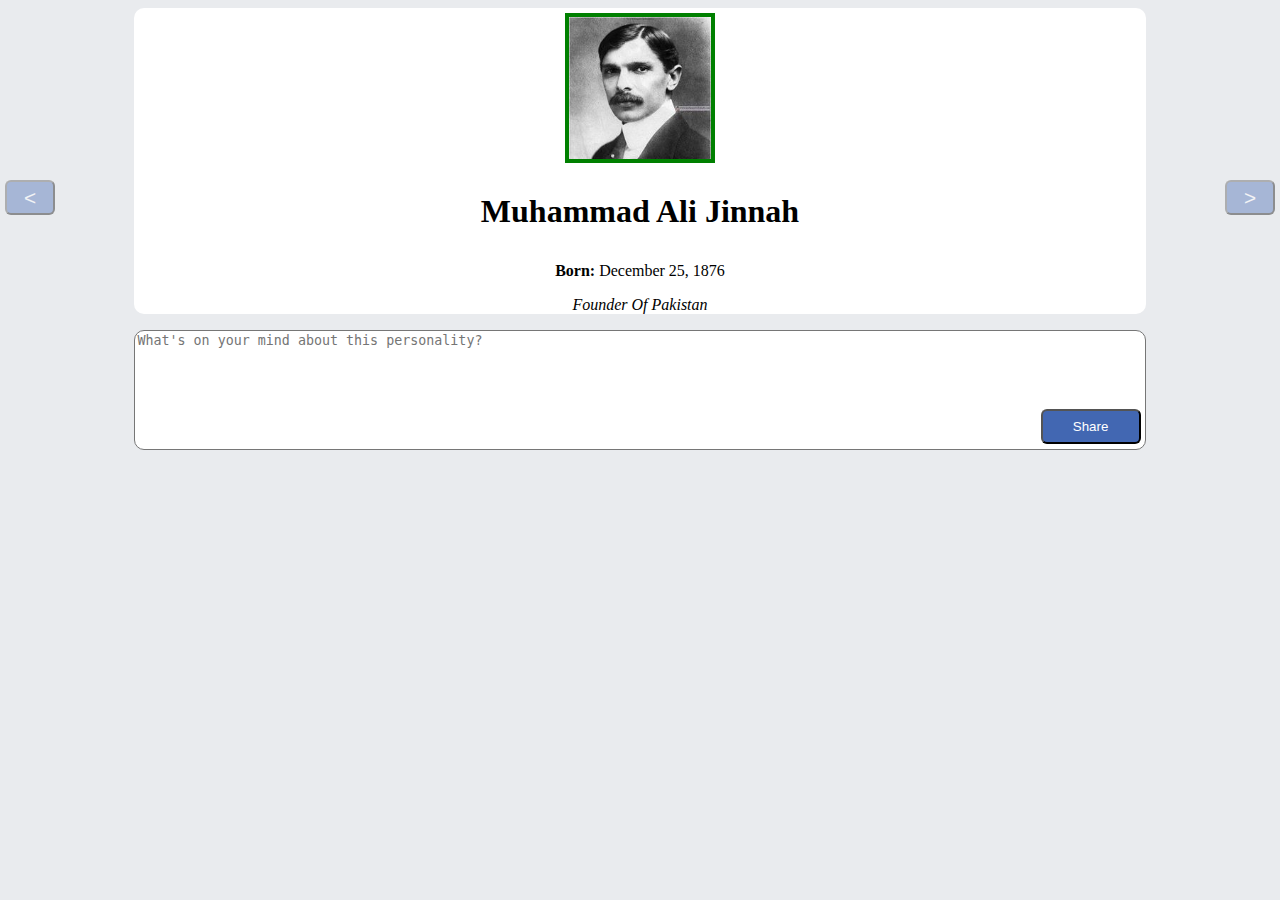
<file: Midterm by Hashir/index.html>
<!DOCTYPE html>
<html lang="en">
<head>
    <meta charset="UTF-8">
    <title>Profile Book</title>
    <meta name="viewport" content="width=device-width, initial-scale=1.0">
    <link rel="stylesheet" href="css/style.css">
</head>
<body>
<div class="wrapper">
    <div class="profile align-center">
        <a class="profile-img">
            <img id="dp">
        </a>
        <h1 id="name"></h1>
        <p id="dob"></p>
        <p id="position"></p>
    </div>
    <div class="content">
        <div class="comment-header align-center">
            <textarea id="comment-area" placeholder="What's on your mind about this personality?"></textarea>
            <button id="share-btn" onclick="share();">Share</button>
        </div>
        <span id="error"></span>
        <span id="comment-msg"></span>
        <div id="comment-list"></div>
        <button id="next-btn" class="nav-btn" onclick="nextProfile();">&gt;</button>
        <button id="pre-btn" class="nav-btn" onclick="prevProfile();">&lt;</button>
    </div>
</div>
<script src="js/main.js"></script>
</body>
</html>
</file>
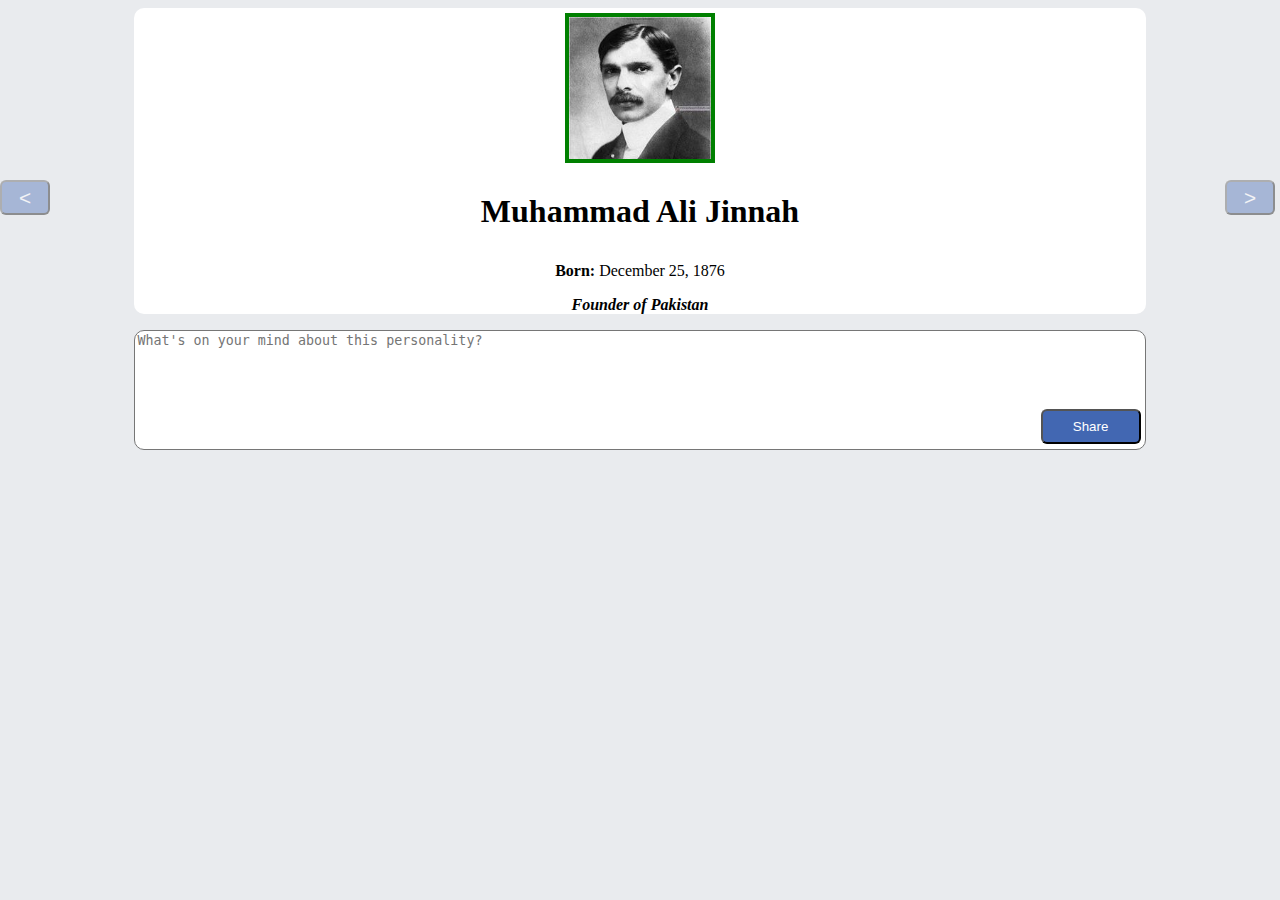
<file: midterm/index.html>
<!DOCTYPE html>
<html lang="en">
<head>
    <meta charset="UTF-8">
    <title>Profile Book</title>
    <meta name="viewport" content="width=device-width, initial-scale=1.0">
    <link rel="stylesheet" href="css/style.css">
</head>
<body>
<div class="wrapper">
    <div class="profile align-center">
        <a class="profile-img">
            <img id="dp">
        </a>
        <h1 id="name"></h1>
        <p id="dob"></p>
        <p id="position"></p>
    </div>
    <div class="content">
        <div class="comment-header align-center">
            <textarea id="comment-area" placeholder="What's on your mind about this personality?"></textarea>
            <button id="share-btn" onclick="postComment()">Share</button>
        </div>
        <span id="comment-msg"></span>
        <div id="comment-list"></div>
        <button id="next-btn" class="nav-btn" onclick="switchProfile(1)">&gt;</button>
        <button id="pre-btn" class="nav-btn" onclick="switchProfile(-1)">&lt;</button>
    </div>
</div>
<script src="js/main.js"></script>
</body>
</html>
</file>
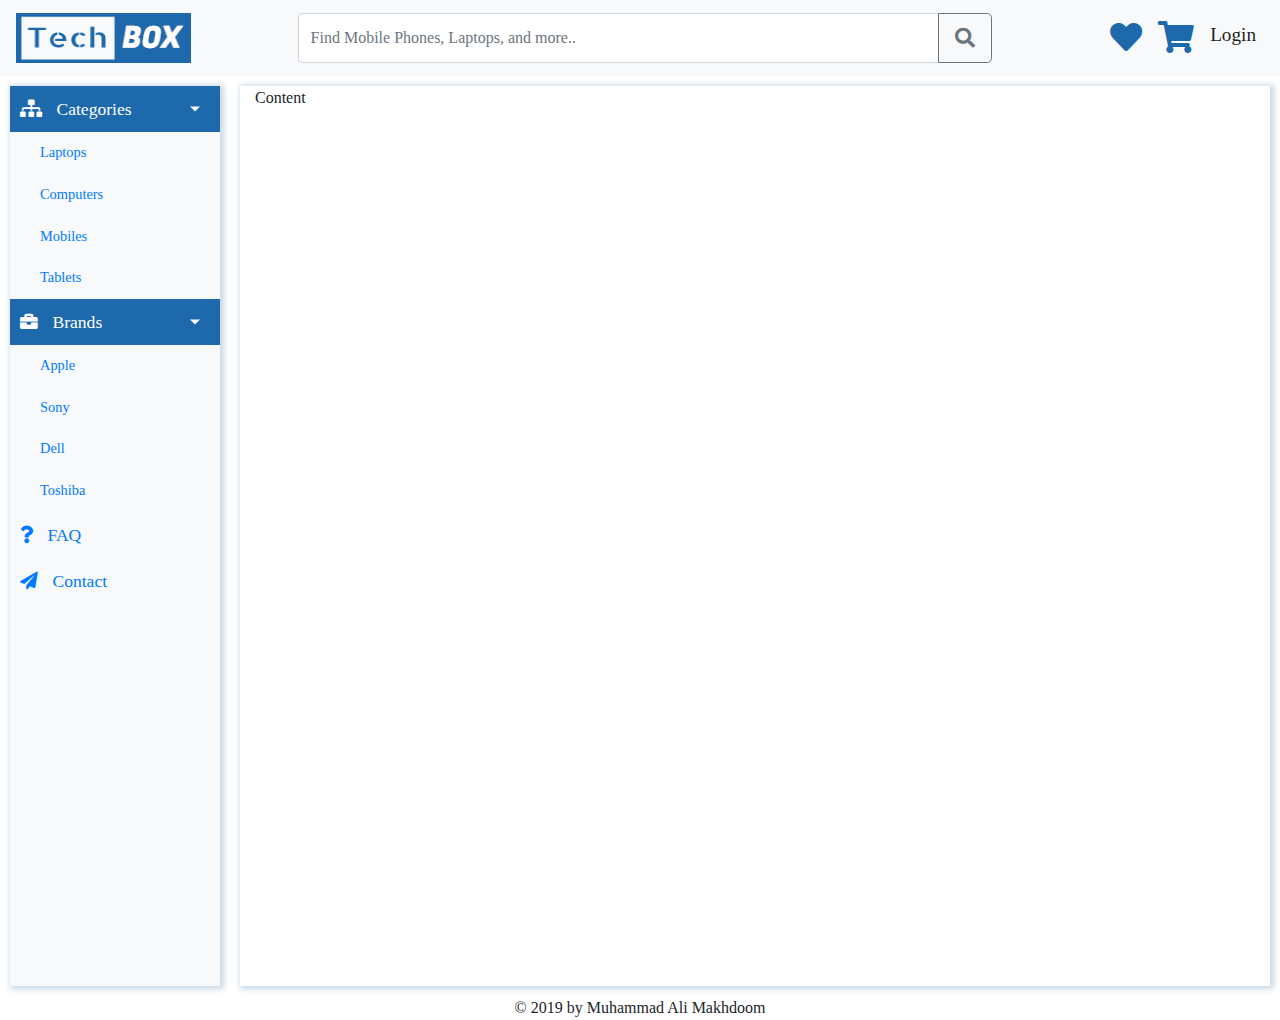
<file: pro/index.html>
<!DOCTYPE html>
<html lang="en">
<head>
    <meta charset="UTF-8">
    <title>Tech Box</title>
    <meta name="viewport" content="width=device-width,initial-scale=1.0">
    <link rel="stylesheet" href="css/bootstrap.css">
    <link rel="stylesheet" href="css/style.css">
    <link rel="stylesheet" href="https://use.fontawesome.com/releases/v5.5.0/css/all.css">
    <link rel="stylesheet" href="https://fonts.googleapis.com/css?family=Bangers|Old+Standard+TT">
</head>
<body>

<header class="container-fluid">
    <div class="row">
        <div class="col-12 no-padding">
            <nav class="navbar navbar-light bg-light navbar-expand-sm fixed-top">
                <a class="navbar-brand" href="index.html"><img src="media/logo.png" width="175" height="50" alt="logo">
                </a>
                <button class="navbar-toggler" type="button"
                        data-toggle="collapse"
                        data-target="#navbarToggler" aria-controls="navbarToggler" aria-expanded="false" aria-label="Toggle navigation">
                    <span class="navbar-toggler-icon"></span>
                </button>
                <div class="collapse navbar-collapse row" id="navbarToggler">
                    <div class="col-lg-8 offset-lg-1 col-md-8 col-sm-7">
                        <form class="form-inline">
                            <div class="input-group">
                                <input type="search" class="form-control"
                                       id="search-bar" name="search"
                                       placeholder="Find Mobile Phones, Laptops, and more..">
                                <div class="input-group-append">
                                    <button class="btn btn-outline-secondary btn-lg" type="button"><i class="fas fa-search"></i></button>
                                </div>
                            </div>
                        </form>
                    </div>
                    <div class="col-lg-3 col-md-4 col-sm-5">
                        <ul class="navbar-nav mr-auto mt-2 mt-lg-0 float-sm-right">
                            <li class="nav-item active">
                                <a class="nav-link" href="index.html"><i class="fas fa-heart sc-color fa-2x"></i></a>
                            </li>
                            <li class="nav-item active">
                                <a class="nav-link" href="index.html"><i class="fas fa-shopping-cart sc-color fa-2x"></i></a>
                            </li>
                            <li class="nav-item active">
                                <a class="nav-link" href="index.html"> <span class="sc-fs">Login </span></a>
                            </li>
                        </ul>
                    </div>
                </div>
            </nav>
        </div>
    </div>

</header>
<div class="wrapper">
    <!-- Sidebar  -->
    <nav id="sidebar" class="bg-light">
        <ul class="list-unstyled components">
            <li class="active">
                <a href="#homeSubmenu" data-toggle="collapse" aria-expanded="true" class="dropdown-toggle nav-link">
                    <i class="fas fa-sitemap"></i>
                    Categories
                </a>
                <ul class="collapse show list-unstyled" id="homeSubmenu">
                    <li>
                        <a class="nav-link"  href="#">Laptops</a>
                    </li>
                    <li>
                        <a class="nav-link"  href="#">Computers</a>
                    </li>
                    <li>
                        <a class="nav-link"  href="#">Mobiles</a>
                    </li>
                    <li>
                        <a class="nav-link"  href="#">Tablets</a>
                    </li>
                </ul>
            </li>
            <li class="active">
                <a href="#pageSubmenu" data-toggle="collapse" aria-expanded="true" class="dropdown-toggle nav-link">
                    <i class="fas fa-briefcase"></i>
                    Brands
                </a>
                <ul class="collapse show list-unstyled" id="pageSubmenu">
                    <li>
                        <a class="nav-link" href="#">Apple</a>
                    </li>
                    <li>
                        <a class="nav-link" href="#">Sony</a>
                    </li>
                    <li>
                        <a class="nav-link" href="#">Dell</a>
                    </li>
                    <li>
                        <a class="nav-link" href="#">Toshiba</a>
                    </li>
                </ul>
            </li>
            <li>
                <a class="nav-link"  href="#">
                    <i class="fas fa-question"></i>
                    FAQ
                </a>
            </li>
            <li>
                <a class="nav-link"  href="#">
                    <i class="fas fa-paper-plane"></i>
                    Contact
                </a>
            </li>
        </ul>
    </nav>
    <article id="content" class="container-fluid bg-white">

        <div class="row">
            <div class="col">
                Content
            </div>
        </div>
    </article>


</div>
<footer class="container-fluid">
        <div class="row">
            <div class="col text-center">
               &copy; 2019 by Muhammad Ali Makhdoom
            </div>
        </div>
    </footer>
<script src="js/jquery-3.3.1.js"></script>
<script src="js/bootstrap.bundle.js"></script>
</body>
</html>
</file>
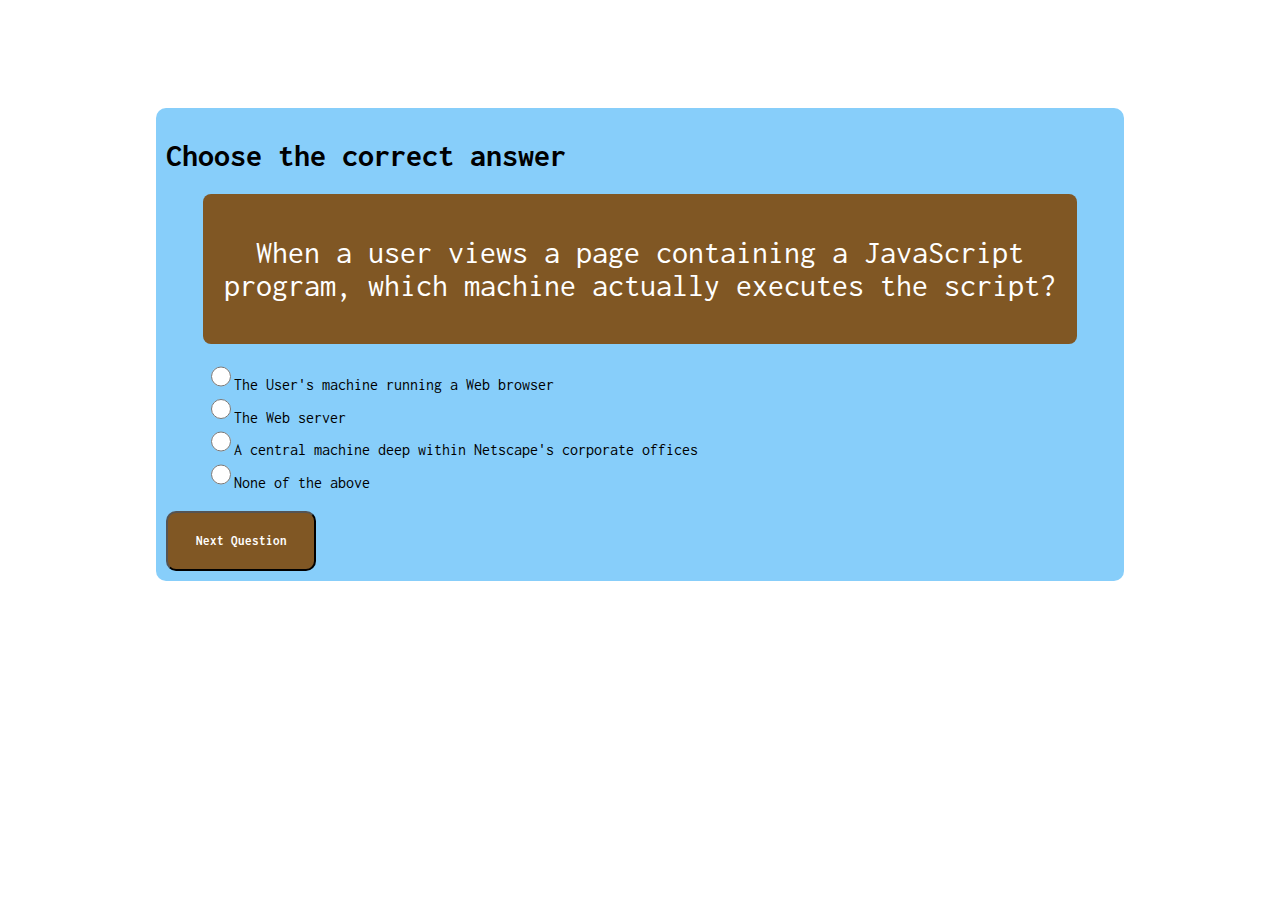
<file: lectures/13/index.html>
<!DOCTYPE html>
<html lang="en">
<head>
    <meta charset="UTF-8">
    <title>Test</title>
    <link rel="stylesheet" href="css/style.css">
</head>
<body>
    <div class="quiz-wrapper">
        <h1>Choose the correct answer</h1>
        <div id="question"></div>
        <ul id="choice-list"></ul>
        <div id="quiz-message"></div>
        <div id="result"></div>
        <button id="next-btn" onclick="displayNext()">Next Question</button>
    </div>
<script src="js/script.js"></script>
</body>
</html>
</file>
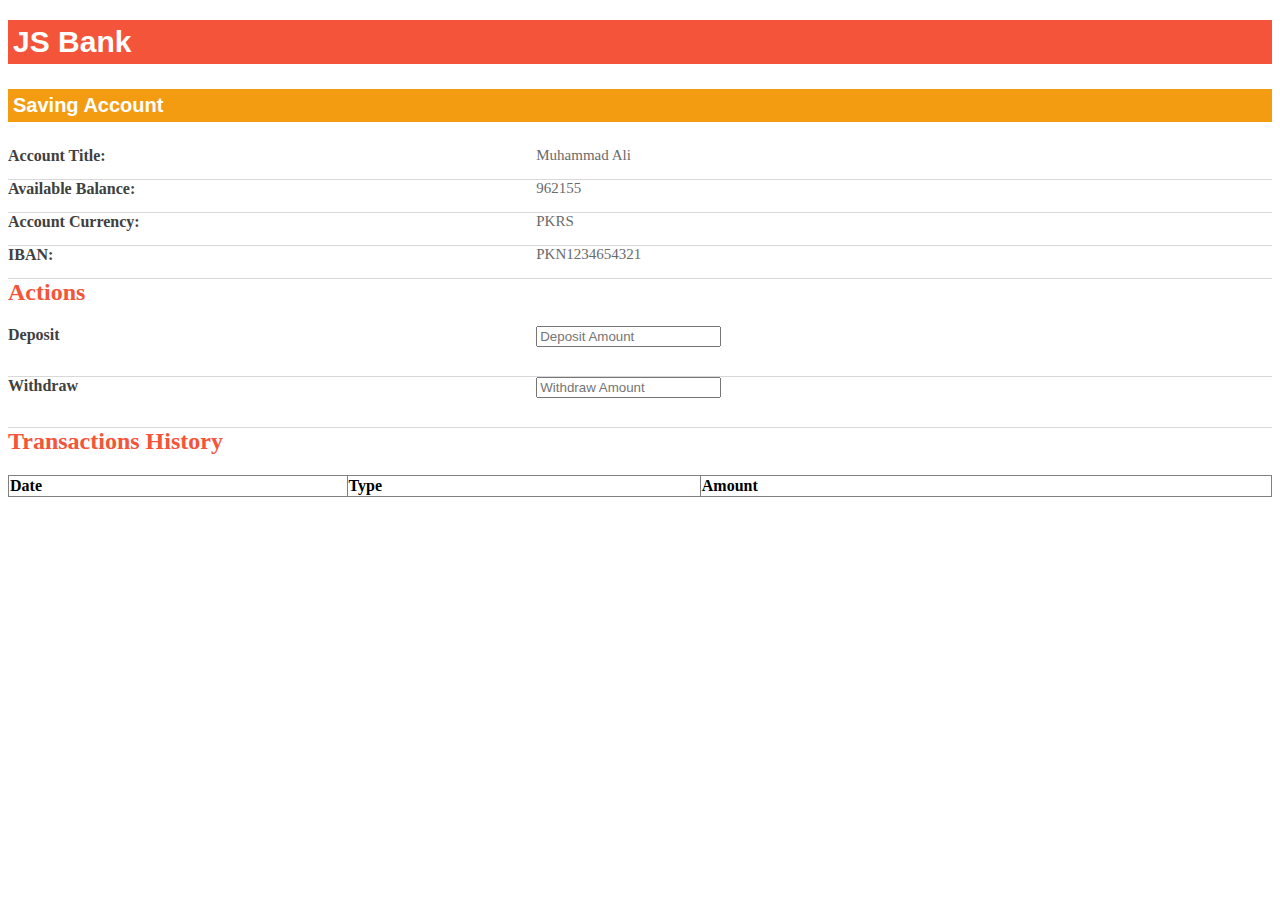
<file: lectures/15/index.html>
<!DOCTYPE html>
<html lang="en">
<head>
    <meta charset="UTF-8">
    <title>Mock Exam</title>
    <link rel="stylesheet" href="css/style.css">
</head>
<body>
<h1 class="TitleH1">JS Bank</h1>
<h2 class="TitleH2">Saving Account</span> </h2>
<div>
    <div class="AccountDetails">
        <div class="sav-acct-info">
            <div class="acct-head">Account Title:</div>
            <div class="acct-desc">
                <span id="title"></span>
            </div>
        </div>
        <div class="sav-acct-info acct-lft">
            <div class="acct-head">Available Balance:</div>
            <div class="acct-desc">
                <span id="balance"></span>
            </div>
        </div>
        <div class="sav-acct-info acct-lft">
            <div class="acct-head">Account Currency:</div>
            <div class="acct-desc">
                <span id="currency"></span>
            </div>
        </div>
        <div class="sav-acct-info">
            <div class="acct-head">IBAN:</div>
            <div class="acct-desc">
                <span id="IBAN"></span>
            </div>
        </div>
    </div>
</div>
<h2 class="actions"> Actions </h2>
<div class="sav-acct-info acct-lft">
    <div class="acct-head">Deposit</div>
    <div class="acct-desc">
        <input id="deposit" onkeyup="depositAmount(event)" placeholder="Deposit Amount">
        <p id="deposit-msg"></p>
    </div>
</div>
<div class="sav-acct-info">
    <div class="acct-head">Withdraw</div>
    <div class="acct-desc">
        <input id="withdraw" onkeyup="withdrawAmount(event)" placeholder="Withdraw Amount">
        <p id="withdraw-msg"></p>
    </div>
</div>
<h2 class="actions"> Transactions History  </h2>
<table id="transaction-table" cellspacing="0" rules="all" border="1" style="width:100%;">
    <tr>
        <th align="left" valign="middle" scope="col">Date</th>
        <th align="left" valign="middle" scope="col">Type</th>
        <th align="left" valign="middle" scope="col">Amount</th>
    </tr>
</table>
<script src="js/main.js"></script>
</body>
</html>
</file>
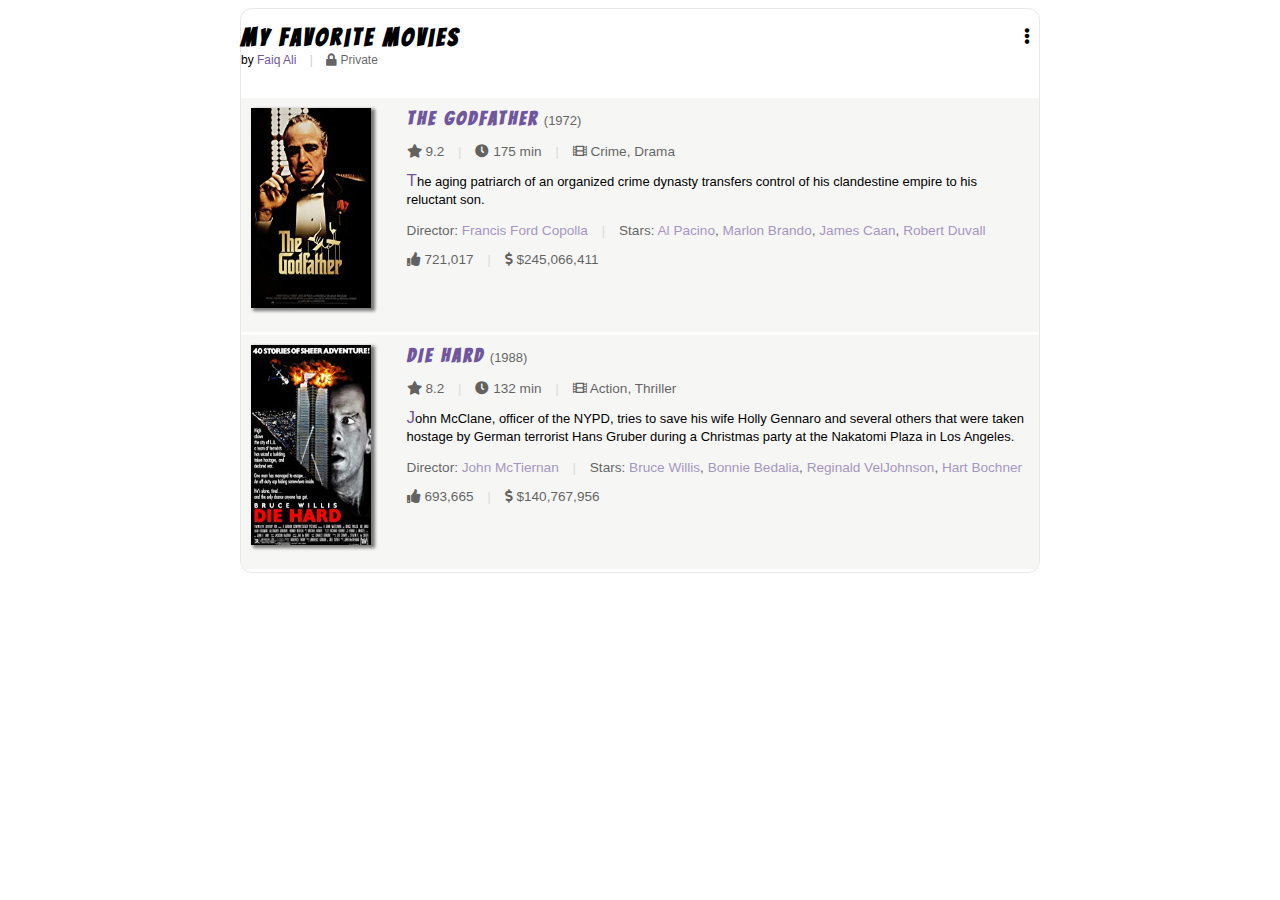
<file: lectures/6/index.html>
<!DOCTYPE html>
<html lang="en">
<head>
    <meta charset="UTF-8">
    <title>Favorite Movies</title>
    <!--========= Search your favorite movies from IMDB ===============
            https://www.imdb.com/

    ================ FONT AWESOME LINK ====================
            https://fontawesome.com/icons?d=gallery

    ================ Google Fonts LINK ====================
            https://fonts.google.com/

   ====================END =================================-->

    <link href="https://fonts.googleapis.com/css?family=Bangers" rel="stylesheet">
    <link rel="stylesheet" href="https://use.fontawesome.com/releases/v5.4.2/css/all.css">
    <link rel="stylesheet" href="css/style.css">
</head>
<body>
    <div id="main">
        <div class="article">
            <div class="article-opt">
                <i class="fas fa-ellipsis-v"></i>
            </div>
            <div class="article-name">
                <h1> My Favorite Movies</h1>
            </div>
            <span class="article-overview">
                by <a href="https://github.com/faiqkhan88">Faiq Ali </a> <span class="pipe"> | </span>
                <span class="text-muted"> <i class="fas fa-lock"></i> Private </span>
            </span>
            <div class="lister-list">
                <div class="lister-item">
                    <div class="lister-item-image">
                        <a href="#">
                            <img src="images/godfather.jpg" alt="The Godfather">
                        </a>
                    </div>
                    <div class="lister-item-content">
                        <h3 class="lister-item-header">
                            <a href="#">The Godfather</a>
                            <span class="lister-item-year text-muted">(1972)</span>
                        </h3>
                        <p class="text-muted text-small">
                            <i class="fas fa-star"></i> 9.2
                            <span class="pipe">|</span>
                            <span><i class="fas fa-clock"></i> 175 min</span>
                            <span class="pipe">|</span>
                            <span><i class="fas fa-film"></i> Crime, Drama</span>
                        </p>
                        <p class="lister-item-summary">
                            The aging patriarch of an organized crime dynasty transfers control of his clandestine empire to his reluctant son.
                        </p>
                        <p class="text-muted text-small">
                            Director:
                            <a href="#">Francis Ford Copolla</a>
                            <span class="pipe">|</span>
                            Stars:
                            <a href="#">Al Pacino</a>,
                            <a href="#">Marlon Brando</a>,
                            <a href="#">James Caan</a>,
                            <a href="#">Robert Duvall</a>
                        </p>
                        <p class="text-muted text-small">
                            <i class="fas fa-thumbs-up"></i>
                            <span>721,017</span>
                            <span class="pipe">|</span>
                            <i class="fas fa-dollar-sign"></i>
                            <span>$245,066,411</span>
                        </p>
                    </div>
                </div>
                <div class="lister-item">
                    <div class="lister-item-image">
                        <a href="#">
                            <img src="images/diehard.jpg" alt="Die Hard">
                        </a>
                    </div>
                    <div class="lister-item-content">
                        <h3 class="lister-item-header">
                            <a href="#">Die Hard</a>
                            <span class="lister-item-year text-muted">(1988)</span>
                        </h3>
                        <p class="text-muted text-small">
                            <i class="fas fa-star"></i> 8.2
                            <span class="pipe">|</span>
                            <span><i class="fas fa-clock"></i> 132 min</span>
                            <span class="pipe">|</span>
                            <span><i class="fas fa-film"></i> Action, Thriller</span>
                        </p>
                        <p class="lister-item-summary">
                            John McClane, officer of the NYPD, tries to save his wife Holly Gennaro
                            and several others that were taken hostage by German terrorist Hans Gruber
                            during a Christmas party at the Nakatomi Plaza in Los Angeles.
                        </p>
                        <p class="text-muted text-small">
                            Director:
                            <a href="#">John McTiernan</a>
                            <span class="pipe">|</span>
                            Stars:
                            <a href="#">Bruce Willis</a>,
                            <a href="#">Bonnie Bedalia</a>,
                            <a href="#">Reginald VelJohnson</a>,
                            <a href="#">Hart Bochner</a>
                        </p>
                        <p class="text-muted text-small">
                            <i class="fas fa-thumbs-up"></i>
                            <span>693,665</span>
                            <span class="pipe">|</span>
                            <i class="fas fa-dollar-sign"></i>
                            <span>$140,767,956</span>
                        </p>
                    </div>
                </div>
            </div>
        </div>
    </div>
</body>
</html>
</file>
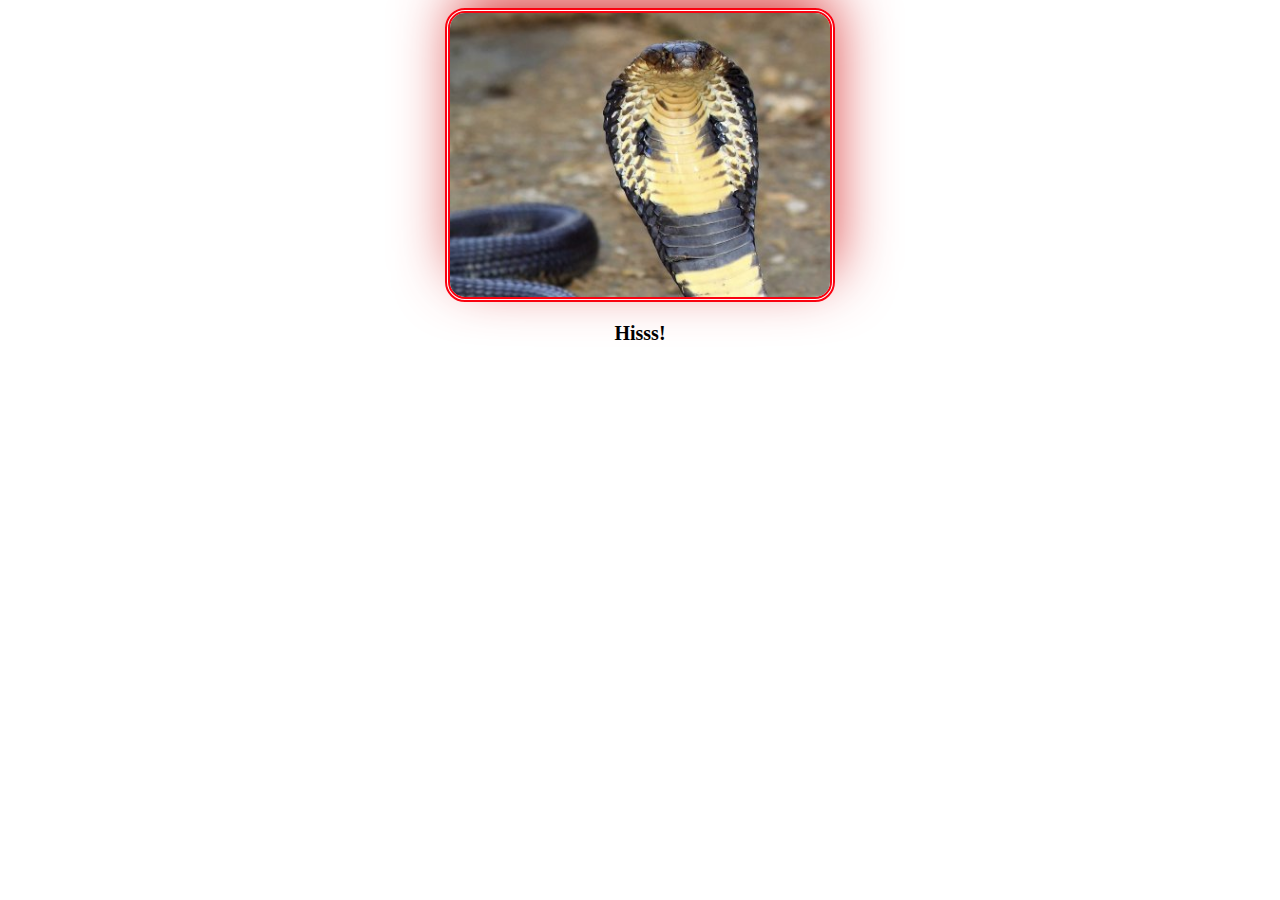
<file: lectures/7/index.html>
<!DOCTYPE html>
<html lang="en">
<head>
    <meta charset="UTF-8">
    <title>Quiz 2</title>
    <link rel="stylesheet" href="https://use.fontawesome.com/releases/v5.5.0/css/all.css" integrity="sha384-B4dIYHKNBt8Bc12p+WXckhzcICo0wtJAoU8YZTY5qE0Id1GSseTk6S+L3BlXeVIU" crossorigin="anonymous">
    <link rel="stylesheet" href="css/style.css">

</head>
<body>
<div id="main">
    <img src="images/cobra.jpg" alt="Cobra" class="pet">
    <p><b>Hisss! <i class="fas fa-pastafarianism"></i></b></p>
</div>
</body>
</html>
</file>
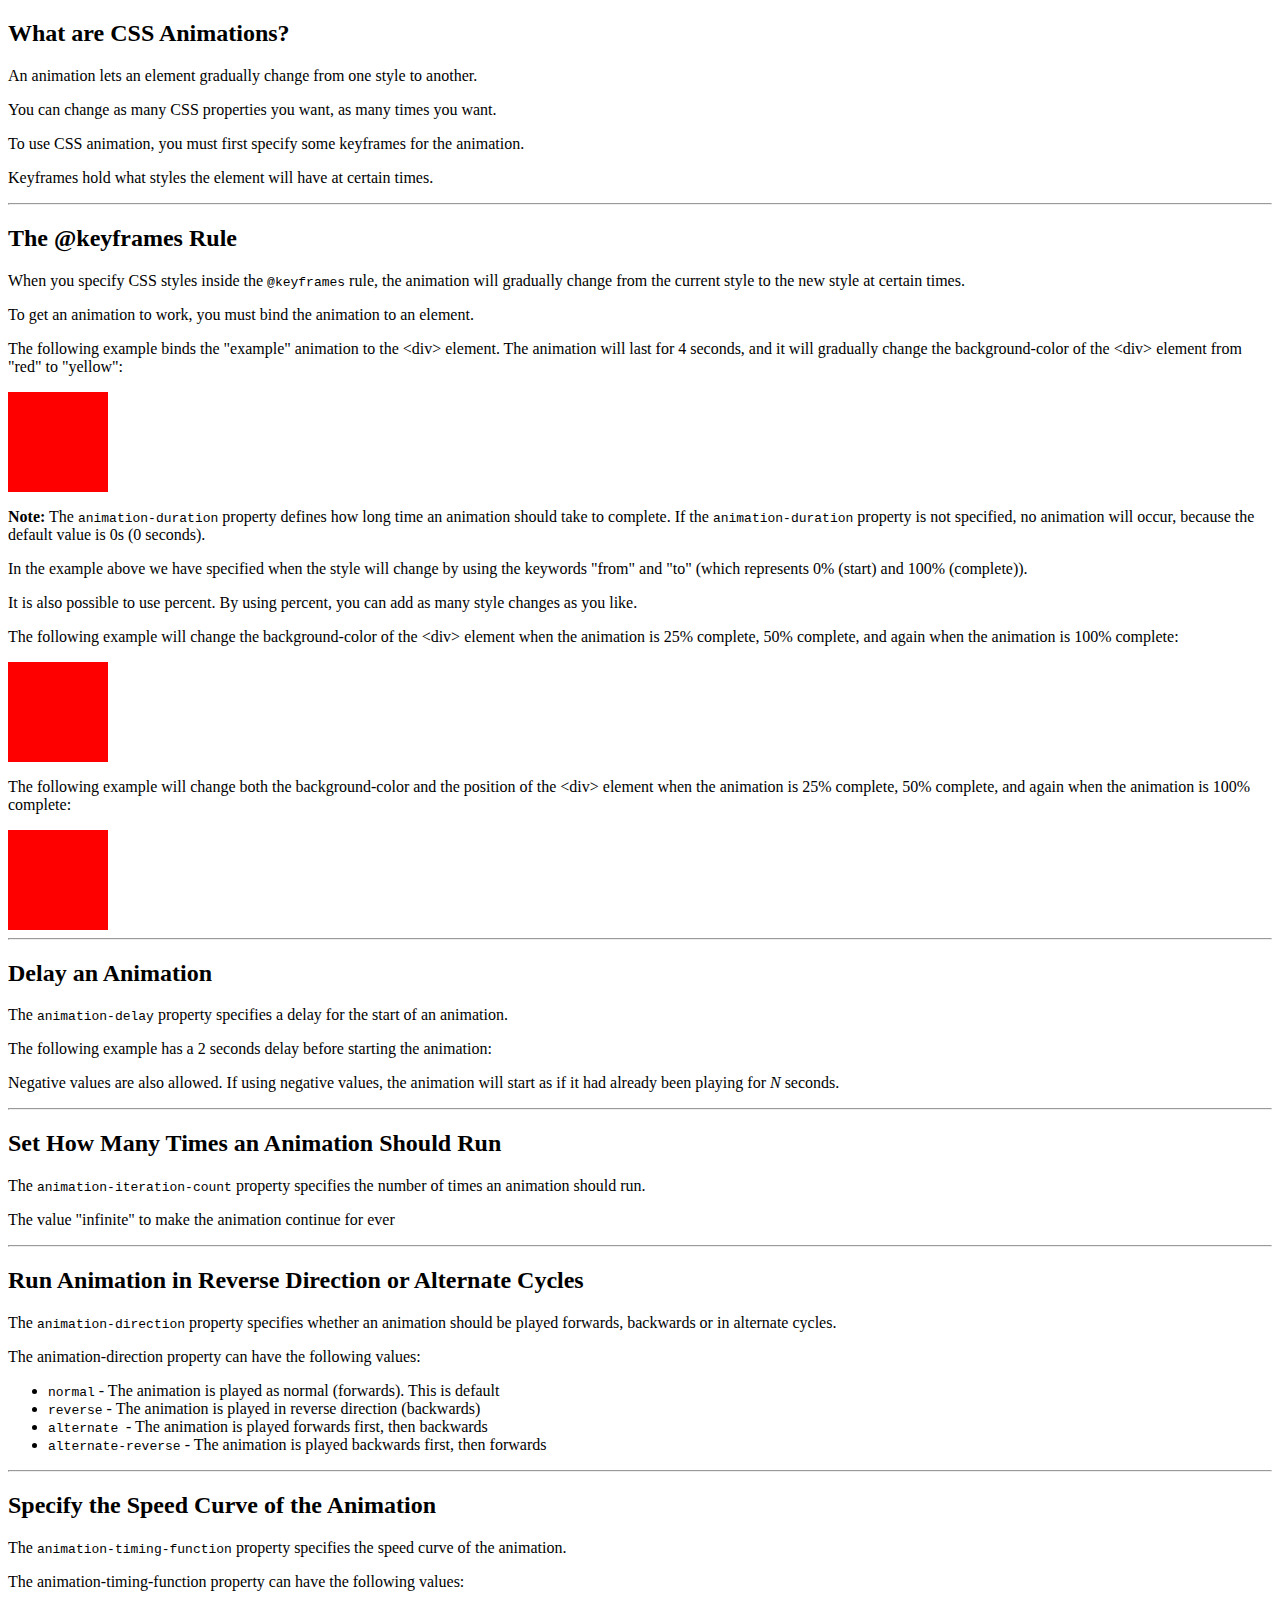
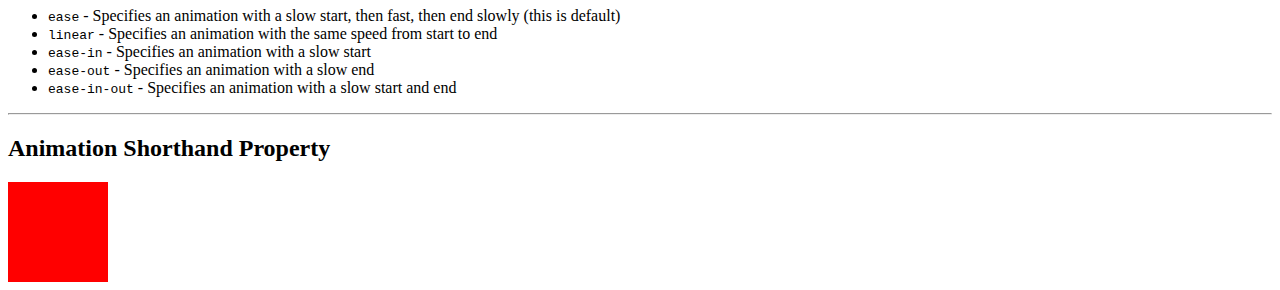
<file: lectures/12/animation/index.html>
<!DOCTYPE html>
<html lang="en">
<head>
    <meta charset="UTF-8">
    <title>Animation</title>
</head>
<body>

<h2>What are CSS Animations?</h2>
<p>An animation lets an element gradually change from one style to another.</p>
<p>You can change as many CSS properties you want, as many times you want.</p>
<p>To use CSS animation, you must first specify some keyframes for the
    animation.</p>
<p>Keyframes hold what styles the element will have at certain times.</p>
<hr>

<h2>The @keyframes Rule</h2>
<p>When you specify CSS styles inside the <code>@keyframes</code>
    rule, the animation will gradually change from the current style to the new style
    at certain times.</p>
<p>To get an animation to work, you must bind the animation to an element.</p>
<p>The following example binds the &quot;example&quot; animation to the &lt;div&gt; element.
    The animation will last for 4 seconds, and it will gradually change the
    background-color of the &lt;div&gt; element from &quot;red&quot; to &quot;yellow&quot;:</p>
<style>
    div.e1 {
        width: 100px;
        height: 100px;
        background-color: red;
        -webkit-animation-name: example; /* Safari 4.0 - 8.0 */
        -webkit-animation-duration: 4s; /* Safari 4.0 - 8.0 */
        animation-name: animation1;
        animation-duration: 4s;
    }

    /* Safari 4.0 - 8.0 */
    @-webkit-keyframes animation1 {
        from {background-color: red;}
        to {background-color: yellow;}
    }

    /* Standard syntax */
    @keyframes animation1 {
        from {background-color: red;}
        to {background-color: yellow;}
    }
</style>
<div class="e1"></div>
<p><b>Note:</b> The <code>animation-duration</code> property
    defines how long time an animation should take to complete. If the <code>animation-duration</code> property is not specified,
    no animation will occur, because
    the default value is 0s (0 seconds).&nbsp;</p>
<p>In the example above we have specified when the style will change by using
    the keywords &quot;from&quot; and &quot;to&quot; (which represents 0% (start) and 100% (complete)).</p>
<p>It is also possible to use percent. By using percent, you can add as many
    style changes as you like.</p>
<p>The following example will change the background-color of the &lt;div&gt;
    element when the animation is 25% complete, 50% complete, and again when the animation is 100% complete:</p>
<style>
    div.e2 {
        width: 100px;
        height: 100px;
        background-color: red;
        -webkit-animation-name: example; /* Safari 4.0 - 8.0 */
        -webkit-animation-duration: 4s; /* Safari 4.0 - 8.0 */
        animation-name: animation2;
        animation-duration: 4s;
    }

    /* Safari 4.0 - 8.0 */
    @-webkit-keyframes animation2 {
        0%   {background-color: red;}
        25%  {background-color: yellow;}
        50%  {background-color: blue;}
        100% {background-color: green;}
    }

    /* Standard syntax */
    @keyframes animation2 {
        0%   {background-color: red;}
        25%  {background-color: yellow;}
        50%  {background-color: blue;}
        100% {background-color: green;}
    }
</style>
<div class="e2"></div>
<p>The following example will change both the background-color and the position of the &lt;div&gt;
    element when the animation is 25% complete, 50% complete, and again when the animation is 100% complete:</p>
<style>
    div.e3 {
        width: 100px;
        height: 100px;
        background-color: red;
        position: relative;
        -webkit-animation-name: animation3; /* Safari 4.0 - 8.0 */
        -webkit-animation-duration: 4s; /* Safari 4.0 - 8.0 */
        animation-name: animation3;
        animation-duration: 10s;
    }

    /* Safari 4.0 - 8.0 */
    @-webkit-keyframes animation3 {
        0%   {background-color:red; left:0px; top:0px;}
        25%  {background-color:yellow; left:200px; top:0px;}
        50%  {background-color:blue; left:200px; top:200px;}
        75%  {background-color:green; left:0px; top:200px;}
        100% {background-color:red; left:0px; top:0px;}
    }

    /* Standard syntax */
    @keyframes animation3 {
        0%   {background-color:red; left:0px; top:0px;}
        25%  {background-color:yellow; left:200px; top:0px;}
        50%  {background-color:blue; left:200px; top:200px;}
        75%  {background-color:green; left:0px; top:200px;}
        100% {background-color:red; left:0px; top:0px;}
    }
</style>
<div class="e3"></div>
<hr>


<h2>Delay an Animation</h2>
<p>The <code>animation-delay</code> property specifies a delay for the start of an animation.</p>
<p>The following example has a 2 seconds delay before starting the animation:</p>


<p>Negative values are also allowed. If using negative values, the animation
    will start as if it had already been playing for <em>N</em> seconds.</p>
<hr>

<h2>Set How Many Times an Animation Should Run</h2>
<p>The <code>animation-iteration-count</code> property specifies the number of times an animation should run.</p>
<p>The value &quot;infinite&quot; to make the animation
    continue for ever</p>
<hr>

<h2>Run Animation in Reverse Direction or Alternate Cycles</h2>
<p>The <code>animation-direction</code> property specifies
    whether an animation should be played forwards, backwards or in alternate
    cycles.</p>
<p>The animation-direction property can have the following values:</p>
<ul>
    <li><code>normal</code> - The animation is played as normal
        (forwards). This is default</li>
    <li><code>reverse</code> - The animation is played in
        reverse direction (backwards)</li>
    <li><code>alternate </code>- The animation is played
        forwards first, then backwards</li>
    <li><code>alternate-reverse</code> - The animation is played
        backwards first, then forwards</li>
</ul>
<hr>

<h2>Specify the Speed Curve of the Animation</h2>
<p>The <code>animation-timing-function</code> property specifies the speed curve of the
    animation.</p>
<p>The animation-timing-function property can have the following values:</p>
<ul>
    <li><code>ease</code> - Specifies an animation with a slow start, then fast, then end slowly (this is default)</li>
    <li><code>linear</code> - Specifies an animation with the same speed from start to end</li>
    <li><code>ease-in</code> - Specifies an animation with a slow start</li>
    <li><code>ease-out</code> - Specifies an animation with a slow end</li>
    <li><code>ease-in-out</code> - Specifies an animation with a slow start and end</li>
</ul>
<hr>



<h2>Animation Shorthand Property</h2>
<style>
    div.e4 {
        width: 100px;
        height: 100px;
        background-color: red;
        position: relative;
        -webkit-animation: myfirst 5s linear 2s infinite alternate; /* Safari 4.0 - 8.0 */
        animation: myfirst 5s linear 2s infinite alternate;
    }

    /* Safari 4.0 - 8.0 */
    @-webkit-keyframes myfirst {
        0%   {background-color:red; left:0px; top:0px;}
        25%  {background-color:yellow; left:200px; top:0px;}
        50%  {background-color:blue; left:200px; top:200px;}
        75%  {background-color:green; left:0px; top:200px;}
        100% {background-color:red; left:0px; top:0px;}
    }

    /* Standard syntax */
    @keyframes myfirst {
        0%   {background-color:red; left:0px; top:0px;}
        25%  {background-color:yellow; left:200px; top:0px;}
        50%  {background-color:blue; left:200px; top:200px;}
        75%  {background-color:green; left:0px; top:200px;}
        100% {background-color:red; left:0px; top:0px;}
    }
</style>

<div class="e4"></div>



</body>
</html>
</file>
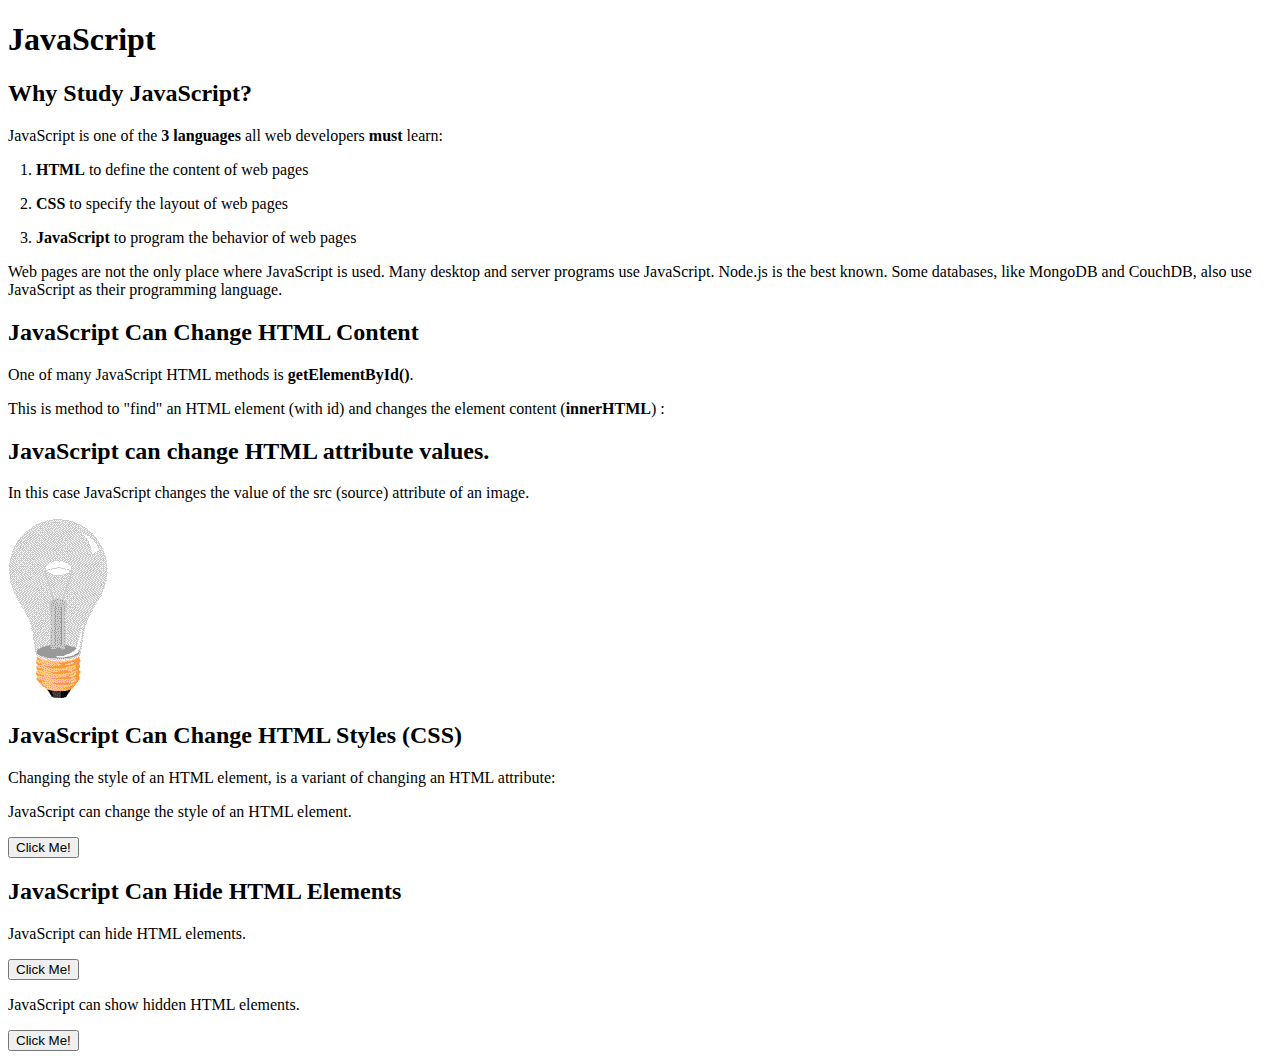
<file: lectures/10/js1-intro.html>
<!DOCTYPE html>
<html lang="en">
<head>
    <meta charset="UTF-8">
    <title>JS1</title>

</head>
<body>
<h1>JavaScript</h1>
<h2>Why Study JavaScript?</h2>
<p>JavaScript is one of the <strong>3 languages</strong> all web developers <strong>
    must</strong>
    learn:</p>
<p>&nbsp;&nbsp; 1. <strong>HTML</strong> to define the content of web pages</p>
<p>&nbsp;&nbsp; 2. <strong>CSS</strong> to specify the layout of web pages</p>
<p>&nbsp;&nbsp; 3. <strong>JavaScript</strong> to program the behavior of web pages </p>
<p>Web pages are not the only place where JavaScript is used.
    Many desktop and server programs use JavaScript. Node.js is the best known.
    Some databases, like MongoDB and CouchDB, also use JavaScript as their programming language.</p>


<h2>JavaScript Can Change HTML Content</h2>
<p>One of many JavaScript HTML methods is <strong>getElementById()</strong>.</p>
<p>This is method to "find" an HTML element (with id)
    and changes the element content (<strong>innerHTML</strong>) :</p>
<p id="text"></p>
<p id="calc"></p>
<p id="example1"></p>
<script>
    /*
        document.getElementById("text").innerText = "This is a sample text";
    */
/*
        document.getElementById("calc").innerText = 5 + 5;
*/
    /*
        document.getElementById("example1").innerText = 'Example text using Single Quote';
    */
</script>
<!--
<script src="js/main.js"></script>
-->



<h2>JavaScript can change HTML attribute values.</h2>

<p>In this case JavaScript changes the value of the src (source) attribute of an image.</p>

<!--
<button onclick="document.getElementById('myImage').src='images/pic_bulbon.gif'">Turn on the light</button>
-->

<img id="myImage" src="images/pic_bulboff.gif" style="width:100px">

<!--
<button onclick="document.getElementById('myImage').src='images/pic_bulboff.gif'">Turn off the light</button>
-->


<h2>JavaScript Can Change HTML Styles (CSS)</h2>
<p>Changing the style of an HTML element, is a variant of changing an HTML
    attribute:</p>
<p id="alter_size">JavaScript can change the style of an HTML element.</p>

<button type="button" onclick="document.getElementById('alter_size').style.fontSize='35px'">Click Me!</button>


<h2>JavaScript Can Hide HTML Elements</h2>
<p id="change_display">JavaScript can hide HTML elements.</p>

<button type="button" onclick="document.getElementById('change_display').style.display='none'">Click Me!</button>


<p>JavaScript can show hidden HTML elements.</p>

<p id="show_it" style="display:none;">Hello JavaScript!</p>

<button type="button" onclick="document.getElementById('show_it').style.display='block'">Click Me!</button>
</body>
</html>
</file>
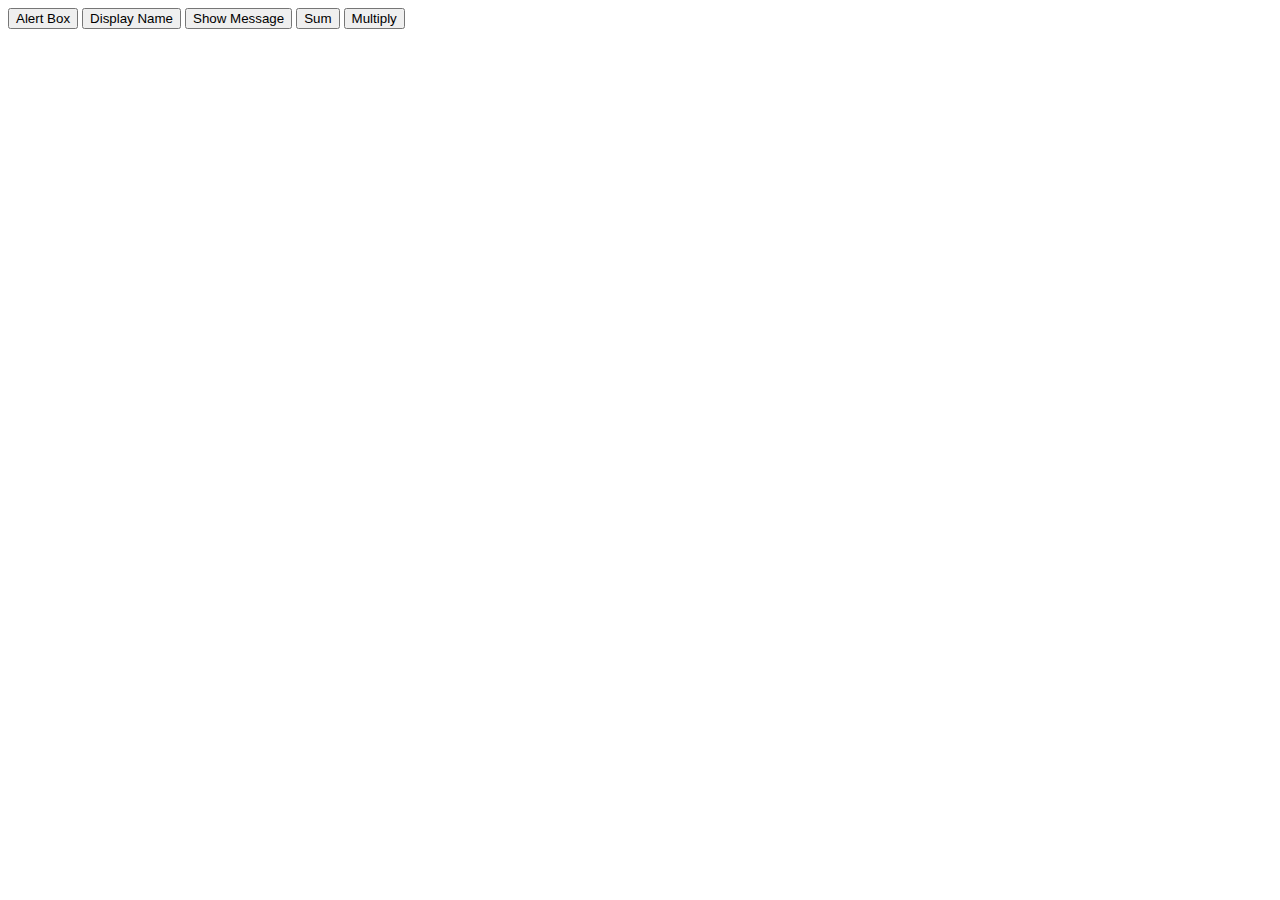
<file: lectures/10/js2-functions.html>
<!DOCTYPE html>
<html lang="en">
<head>
    <meta charset="UTF-8">
    <title>JS2</title>
</head>
<body>

<button onclick="showAlertBox()"> Alert Box </button>
<button onclick="displayName('Ali')"> Display Name </button>
<button onclick="showMessage()"> Show Message </button>
<button onclick="sum()"> Sum </button>
<button onclick="multiply(4,9)"> Multiply </button>
<script src="js/main.js"></script>
</body>
</html>
</file>
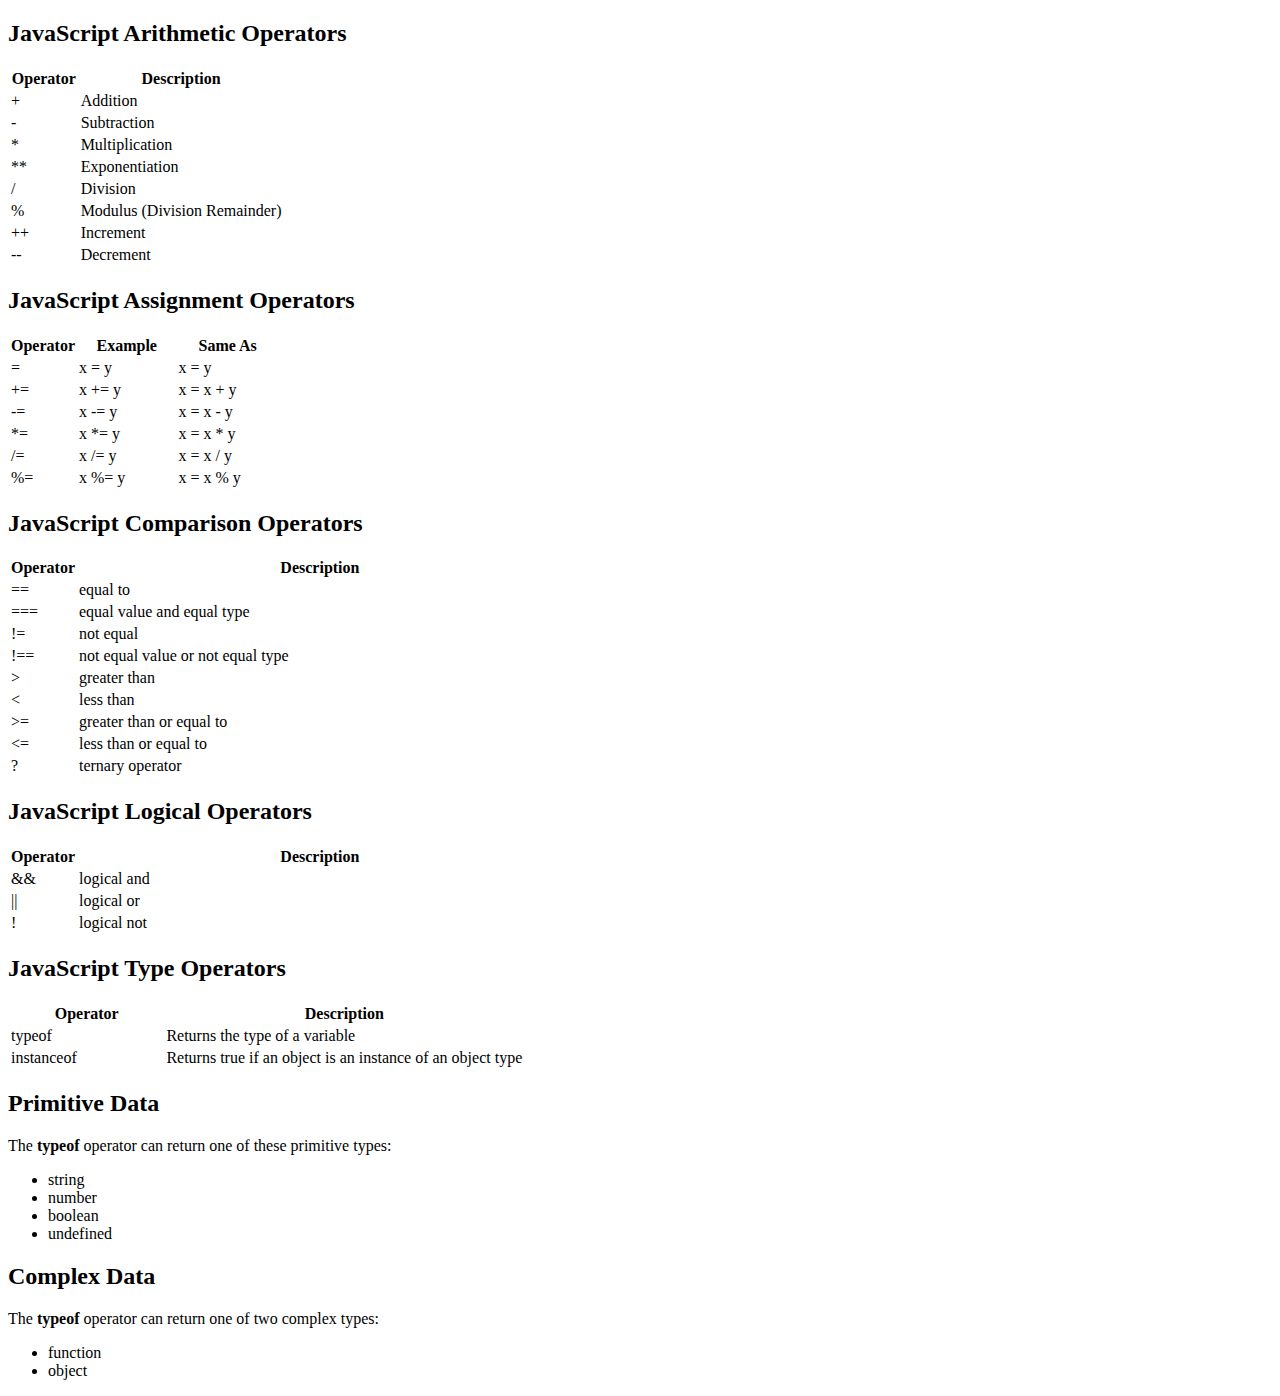
<file: lectures/10/js3-op.html>
<!DOCTYPE html>
<html lang="en">
<head>
    <meta charset="UTF-8">
    <title>JS3</title>
</head>
<body>
<h2>JavaScript Arithmetic Operators</h2>
<table>
    <tbody><tr>
        <th style="width:25%">Operator</th>
        <th>Description</th>
    </tr>
    <tr>
        <td>+</td>
        <td>Addition</td>
    </tr>
    <tr>
        <td>-</td>
        <td>Subtraction</td>
    </tr>
    <tr>
        <td>*</td>
        <td>Multiplication</td>
    </tr>
    <tr>
        <td>**</td>
        <td>Exponentiation</td>
    </tr>
    <tr>
        <td>/</td>
        <td>Division</td>
    </tr>
    <tr>
        <td>%</td>
        <td>Modulus (Division Remainder)</td>
    </tr>
    <tr>
        <td>++</td>
        <td>Increment</td>
    </tr>
    <tr>
        <td>--</td>
        <td>Decrement</td>
    </tr>
    </tbody></table>
<h2>JavaScript Assignment Operators</h2>
<table>
    <tbody><tr>
        <th style="width:25%">Operator</th>
        <th>Example</th>
        <th>Same As</th>
    </tr>
    <tr>
        <td>=</td>
        <td>x = y</td>
        <td>x = y</td>
    </tr>
    <tr>
        <td>+=</td>
        <td>x += y</td>
        <td>x = x + y</td>
    </tr>
    <tr>
        <td>-=</td>
        <td>x -= y</td>
        <td>x = x - y</td>
    </tr>
    <tr>
        <td>*=</td>
        <td>x *= y</td>
        <td>x = x * y</td>
    </tr>
    <tr>
        <td>/=</td>
        <td>x /= y</td>
        <td>x = x / y</td>
    </tr>
    <tr>
        <td>%=</td>
        <td>x %= y</td>
        <td>x = x % y</td>
    </tr>
    </tbody></table>
<h2>JavaScript Comparison Operators</h2>
<table>
    <tbody><tr>
        <th style="width:12%">Operator</th>
        <th>Description</th>
    </tr>
    <tr>
        <td>==</td>
        <td>equal to</td>
    </tr>
    <tr>
        <td>===</td>
        <td>equal value and equal type</td>
    </tr>
    <tr>
        <td>!=</td>
        <td>not equal</td>
    </tr>
    <tr>
        <td>!==</td>
        <td>not equal value or not equal type</td>
    </tr>
    <tr>
        <td>&gt;</td>
        <td>greater than</td>
    </tr>
    <tr>
        <td>&lt;</td>
        <td>less than</td>
    </tr>
    <tr>
        <td>&gt;=</td>
        <td>greater than or equal to</td>
    </tr>
    <tr>
        <td>&lt;=</td>
        <td>less than or equal to</td>
    </tr>
    <tr>
        <td>?</td>
        <td>ternary operator</td>
    </tr>
    </tbody></table>
<h2>JavaScript Logical Operators</h2>
<table>
    <tbody><tr>
        <th style="width:12%">Operator</th>
        <th>Description</th>
    </tr>
    <tr>
        <td>&amp;&amp;</td>
        <td>logical and</td>
    </tr>
    <tr>
        <td>||</td>
        <td>logical or</td>
    </tr>
    <tr>
        <td>!</td>
        <td>logical not</td>
    </tr>
    </tbody></table>

<h2>JavaScript Type Operators</h2>

<table>
    <tbody><tr>
        <th style="width:30%">Operator</th>
        <th>Description</th>
    </tr>
    <tr>
        <td>typeof</td>
        <td>Returns the type of a variable</td>
    </tr>
    <tr>
        <td>instanceof</td>
        <td>Returns true if an object is an instance of an object type</td>
    </tr>
    </tbody></table>

<h2>Primitive Data</h2>
<p>The <strong>typeof</strong> operator can return one of these primitive types:</p>
<ul>
    <li>string</li>
    <li>number</li>
    <li>boolean</li>
    <li>undefined</li>
</ul>
<h2>Complex Data</h2>
<p>The <strong>typeof</strong> operator can return one of two complex types:</p>
<ul>
    <li>function</li>
    <li>object</li>
</ul>
<script src="js/main.js"></script>
</body>
</html>
</file>
<file: Midterm by Hashir/css/style.css>
* {
    box-sizing: border-box;
}

body {
    background-color: #e9ebee;
}

.wrapper {
    width: 100%;
    border-radius: 10px;
}

.align-center {
    text-align: center;
}

.profile {
    margin: 8px 0;
    background-color: white;
    border-radius: 10px;
}
#dp {
    border-radius: 50%;
    border: 4px solid blue;
    width: 150px;
    height: 150px;
    margin: 5px 0 5px 0;
}

#name {
    padding: 0 0 10px 0;
}
.comment-header {
    position: relative;
}
#comment-area {
    height: 120px;
    width: 100%;
    border-radius: 10px;
    resize: none;
}
#share-btn {
    position: absolute;
    bottom: 10px;
    right: 5px;
    border-radius: 6px;
    background-color: #4267b2;
    color: white;
    width: 100px;
    height: 35px;
}

#comment-area:focus {
    outline:none !important;
}

#comment-list {
    display: inline-block;
    width: 100%;
}

.comment {
    width: 100%;
    float: left;
    background-color: white;
    padding: 10px;
    margin: 8px 0;
    border: 1px solid;
    border-radius: 6px;
}

.nav-btn {
    position: fixed;
    top: 20%;
    opacity: 0.4;
    border-radius: 6px;
    background-color: #4267b2;
    color: white;
    width: 50px;
    height: 35px;
    font-size: 1.3em;
}

#next-btn {
    right: 5px;
 }

#next-btn:hover {
    opacity: 1;
}

#pre-btn {
    left: 5px;
 }

#pre-btn:hover {
    opacity: 1;
}

#error {
    color: red;
}

/*Question 3*/
@media only screen and (min-width: 500px) {
    #dp {
        border-radius: 12%;
        border: 4px solid red;
    }

    .comment {
        width: 50%;
    }
}

@media only screen and (min-width: 800px) {
    #dp {
        border-radius: 0;
        border: 4px solid green;
    }

    .comment {
        width: 33.3%;
    }

    .wrapper {
        width: 80%;
        margin: auto;
        border-radius: 10px;
    }
}
</file>
<file: midterm/css/style.css>
* {
    box-sizing: border-box;
}

body {
    background-color: #e9ebee;
}

.wrapper {
    width: 100%;
    border-radius: 10px;
}

.align-center {
    text-align: center;
}

.profile {
    margin: 8px 0;
    background-color: white;
    border-radius: 10px;
}
#dp {
    border-radius: 50%;
    border: 4px solid blue;
    width: 150px;
    height: 150px;
    margin: 5px 0 5px 0;
}

#name {
    padding: 0 0 10px 0;
}
.comment-header {
    position: relative;
}
#comment-area {
    height: 120px;
    width: 100%;
    border-radius: 10px;
    resize: none;
}
#share-btn {
    position: absolute;
    bottom: 10px;
    right: 5px;
    border-radius: 6px;
    background-color: #4267b2;
    color: white;
    width: 100px;
    height: 35px;
}

#comment-area:focus {
    outline:none !important;
}

#comment-list {
    display: inline-block;
    width: 100%;
}

.comment {
    width: 100%;
    float: left;
    background-color: white;
    padding: 10px;
    margin: 8px 0;
    border: 1px solid;
    border-radius: 6px;
}

.nav-btn {
    position: fixed;
    top: 20%;
    opacity: 0.4;
    border-radius: 6px;
    background-color: #4267b2;
    color: white;
    width: 50px;
    height: 35px;
    font-size: 1.3em;
}

.nav-btn:hover {
    opacity: 1;
}

#next-btn {
    right: 5px;
}
#pre-btn {
    left: 0;
}

@media (min-width: 500px) {
    #dp {
        border-radius: 10px;
        border: 4px solid red;
    }
    .comment {
        width: 50%;
    }
}

@media (min-width: 800px) {
    #dp {
        border-radius: 0;
        border: 4px solid green;
    }
    .wrapper {
        width: 80%;
        margin: auto;
    }
    .comment {
        width: 33.33%;
    }
}
</file>
<file: pro/css/style.css>
:root {
    --color-custom: #1d69ab;
    --fs-nav: 1.2em;
}

* {
    font-family: 'Old Standard TT', serif;
}

.sc-color
 {
    color: var(--color-custom) !important;
}

.sc-fs {
    font-size: var(--fs-nav) !important;
}

.input-group {
    width: 100% !important;
}

#search-bar {
    height: 50px;
}

.no-padding {
    padding: 0 !important;
    margin: 0 !important;
}

/*body {
    height: 1000px;
}*/

.wrapper {
    margin-top: 75px;
}





/* ---------------------------------------------------
    SIDEBAR STYLE
----------------------------------------------------- */

.wrapper {
    display: flex;
    align-items: stretch;
}

#sidebar {

    min-width: 210px;
    max-width: 250px;
    transition: all 0.3s;
    margin: 10px;
    box-shadow:2px 1px 6px 2px #c9d8e4;
}

#sidebar.active {
    min-width: 80px;
    max-width: 80px;
    text-align: center;
}

#sidebar.active .sidebar-header h3,
#sidebar.active .CTAs {
    display: none;
}

#sidebar.active .sidebar-header strong {
    display: block;
}

#sidebar ul li a {
    text-align: left;
}

#sidebar.active ul li a {
    padding: 20px 10px;
    text-align: center;
    font-size: 0.85em;
}

#sidebar.active ul li a i {
    margin-right: 0;
    display: block;
    font-size: 1.8em;
    margin-bottom: 5px;
}

#sidebar.active ul ul a {
    padding: 10px !important;
}

#sidebar.active .dropdown-toggle::after {
    top: auto;
    bottom: 10px;
    right: 50%;
    -webkit-transform: translateX(50%);
    -ms-transform: translateX(50%);
    transform: translateX(50%);
}

#sidebar .sidebar-header {
    padding: 20px;
    background: var(--color-custom);
}

#sidebar .sidebar-header strong {
    display: none;
    font-size: 1.8em;
}



#sidebar ul li a {
    padding: 10px;
    font-size: 1.1em;
    display: block;
}

#sidebar ul li a:hover {
    color: var(--color-custom);
    background: #fff;
}

#sidebar ul li a i {
    margin-right: 10px;
}

#sidebar ul li.active>a,
a[aria-expanded="true"] {
    color: #fff;
    background: var(--color-custom);
}

a[data-toggle="collapse"] {
    position: relative;
}

.dropdown-toggle::after {
    display: block;
    position: absolute;
    top: 50%;
    right: 20px;
    transform: translateY(-50%);
}

ul ul a {
    font-size: 0.9em !important;
    padding-left: 30px !important;
}

a.article,
a.article:hover {
    background: var(--color-custom) !important;
    color: #fff !important;
}

/* ---------------------------------------------------
    CONTENT STYLE
----------------------------------------------------- */

#content {
    width: 100%;
    min-height: 100vh;
    transition: all 0.3s;
    margin: 10px;
    box-shadow:2px 1px 6px 2px #c9d8e4;
}

/* ---------------------------------------------------
    MEDIAQUERIES
----------------------------------------------------- */

@media (max-width: 768px) {
    #sidebar {
        min-width: 80px;
        max-width: 80px;
        text-align: center;
        margin-left: -80px !important;
    }
    .dropdown-toggle::after {
        top: auto;
        bottom: 10px;
        right: 50%;
        -webkit-transform: translateX(50%);
        -ms-transform: translateX(50%);
        transform: translateX(50%);
    }
    #sidebar.active {
        margin-left: 0 !important;
    }
    #sidebar .sidebar-header h3,
    #sidebar .sidebar-header strong {
        display: block;
    }
    #sidebar ul li a {
        padding: 20px 10px;
    }
    #sidebar ul li a span {
        font-size: 0.85em;
    }
    #sidebar ul li a i {
        margin-right: 0;
        display: block;
    }
    #sidebar ul ul a {
        padding: 10px !important;
    }
    #sidebar ul li a i {
        font-size: 1.3em;
    }
    #sidebar {
        margin-left: 0;
    }
    #sidebarCollapse span {
        display: none;
    }
}

.product-summary {
    margin: 8px 0;
    padding: 8px;
    border-radius: 5px;
    cursor: pointer;
}

.product-summary:hover {
    box-shadow: 1px 1px 5px 1px #c18888;
}

.product-summary img {
    width: 180px;
    height: 180px;
}

input[name='c_name']:invalid {
    background-color: red;
}
</file>
<file: lectures/13/css/style.css>
@import url('https://fonts.googleapis.com/css?family=Inconsolata');

* {
    font-family: 'Inconsolata', monospace;
}

.quiz-wrapper {
    position: relative;
    width: 75%;
    margin: auto;
    background-color: lightskyblue;
    top: 100px;
    padding: 10px;
    border-radius: 10px;
}
ul {
    list-style-type: none;
}

li {
    font-size: 2em;
    color: #563e11;
}
input[type=radio]{
    height: 2em;
    width: 20px;
    border: 0;
}

#next-btn {
    text-align: center;
    background-color: #805724;
    width: 150px;
    height: 60px;
    border-radius: 10px;
    color: white;
    font-weight: bold;
}

#question {
    text-align: center;
    font-size: 2em;
    width: 90%;
    margin: auto;
    height: auto;
    background-color: #805724;
    border-radius: 8px;
    color: white;
    padding: 10px;
}


#quiz-message {
    color: red;
    text-align: center;
    font-size: 2em;
    margin: 20px;
}

#result {
    text-align: center;
    font-size: 2em;
    margin: 20px;
}
</file>
<file: lectures/15/css/style.css>
#header-wrap {
    width: 100%;
    margin: 0 auto;
}
.actions {
    color: #f3543a;
}
.TitleH1 {
    display: block;
    margin-bottom: 25px;
    background: #f3543a;
    margin-left: 0;
    color: #FFF;
    font-family: "Bliss2Bold",Arial,Helvetica,sans-serif;
    font-size: 30px;
    padding: 5px;
}
.TitleH2 {
    display: block;
    margin-bottom: 25px;
    background: #f39c12;
    margin-left: 0;
    color: #FFF;
    font-family: "Bliss2Bold",Arial,Helvetica,sans-serif;
    font-size: 20px;
    padding: 5px;
}

.sav-acct-info {
    float: left;
    border-bottom: 1px solid #d9d8d8;
    width: 100%;
    clear: both;
    padding-bottom: 9px;
    height: auto !important;
}


.acct-head {
    font-family: "Trebuchet MS";
    font-size: 16px;
    color: #404040;
    font-weight: bold;
    width: 41% !important;
    float: left;
    padding-bottom: 5px;
}

.acct-desc {
    font-family: "Trebuchet MS";
    color: #696a6c;
    padding-top: 10px !important;
    width: 49%;
    float: left;
    margin-top: -10px;
    padding-left: 10px;
    padding-bottom: 5px;
    font-size: 15px;
}
</file>
<file: lectures/6/css/style.css>
* {
    font-family: Verdana, Arial, sans-serif;
}
a {
    color: #70579D;
}

#main
{
    max-width: 800px;
    margin: auto;
}

.article
{
    border: 1px solid #E8E8E8;
    border-radius: 12px;
    width: auto;
    margin: 0 0 10px 0;
    background-color: #ffffff;
}

.article-name h1
{
    font-size: 24px;
    font-family: 'Bangers', cursive;
    letter-spacing: 3px;
    margin-bottom: 0;
}

.article-opt
{
    border-radius: 50%;
    float: right;
    height: 24px;
    text-align: center;
    width: 24px;
    line-height: 3.5;
}

.article-opt:hover
{
    color: red;
}

.article-overview
{
    font-size: 75%;
}

.article-overview a
{
    text-decoration: none;
}

.article-overview a:hover
{
    text-decoration: underline;
}

.pipe
{
    color: #ccc;
    margin: 0 10px;
}

.text-muted
{
    opacity: 0.6;
}

.text-small
{
    font-size: 85%;
}

.lister-list
{
    width: 100%;
    margin-top: 30px;
}

.lister-list > .lister-item
{
    background-color: #f6f6f5;
    margin-bottom: 3px;
    padding: 10px 10px 20px;
}

.lister-list > .lister-item > .lister-item-image
{
    display: inline-block;
}

.lister-list > .lister-item > .lister-item-image img
{
    box-shadow: 3px 2px 3px 1px rgba(0,0,0,0.5);
    height: 200px;
    width: 120px;
}

.lister-list > .lister-item > .lister-item-content
{
    width: 80%;
    float: right;
}

.lister-list > .lister-item > .lister-item-content > h3
{
    margin: 0 0 0.5em;
    padding: 0;
}

.lister-list > .lister-item > .lister-item-content > h3 > a
{
    color: #70579D;
    text-decoration: none;
    text-transform: uppercase;
    font-family: 'Bangers', cursive;
    letter-spacing: 3px;
}

.lister-list > .lister-item > .lister-item-content > h3 > .lister-item-year
{
    font-size: small;
    font-weight: normal;
}

.lister-list > .lister-item > .lister-item-content > .lister-item-summary
{
    line-height: 140%;
    font-size: 13px;
}

.lister-list > .lister-item > .lister-item-content > .lister-item-summary::first-letter
{
    color: #70579D;
    font-size: 1.3em;
}

p.lister-item-summary::selection
{
    color: yellow;
    background: red;
}

.lister-list > .lister-item > .lister-item-content a
{
    text-decoration: none;
    color: #70579D;
}
</file>
<file: lectures/7/css/style.css>
#main {
    /* add CSS here */
    text-align: center;
    font-size: 20px;
}
.pet {
    /* add CSS here */
    border: thick double #fa0210;
    border-radius: 20px;
    display: block;
    cursor: not-allowed;
    margin: auto;
    width: 30%;
    max-width: 400px;
    box-shadow: 5px -20px 61px -8px rgba(217,50,50,1);
}
</file>
